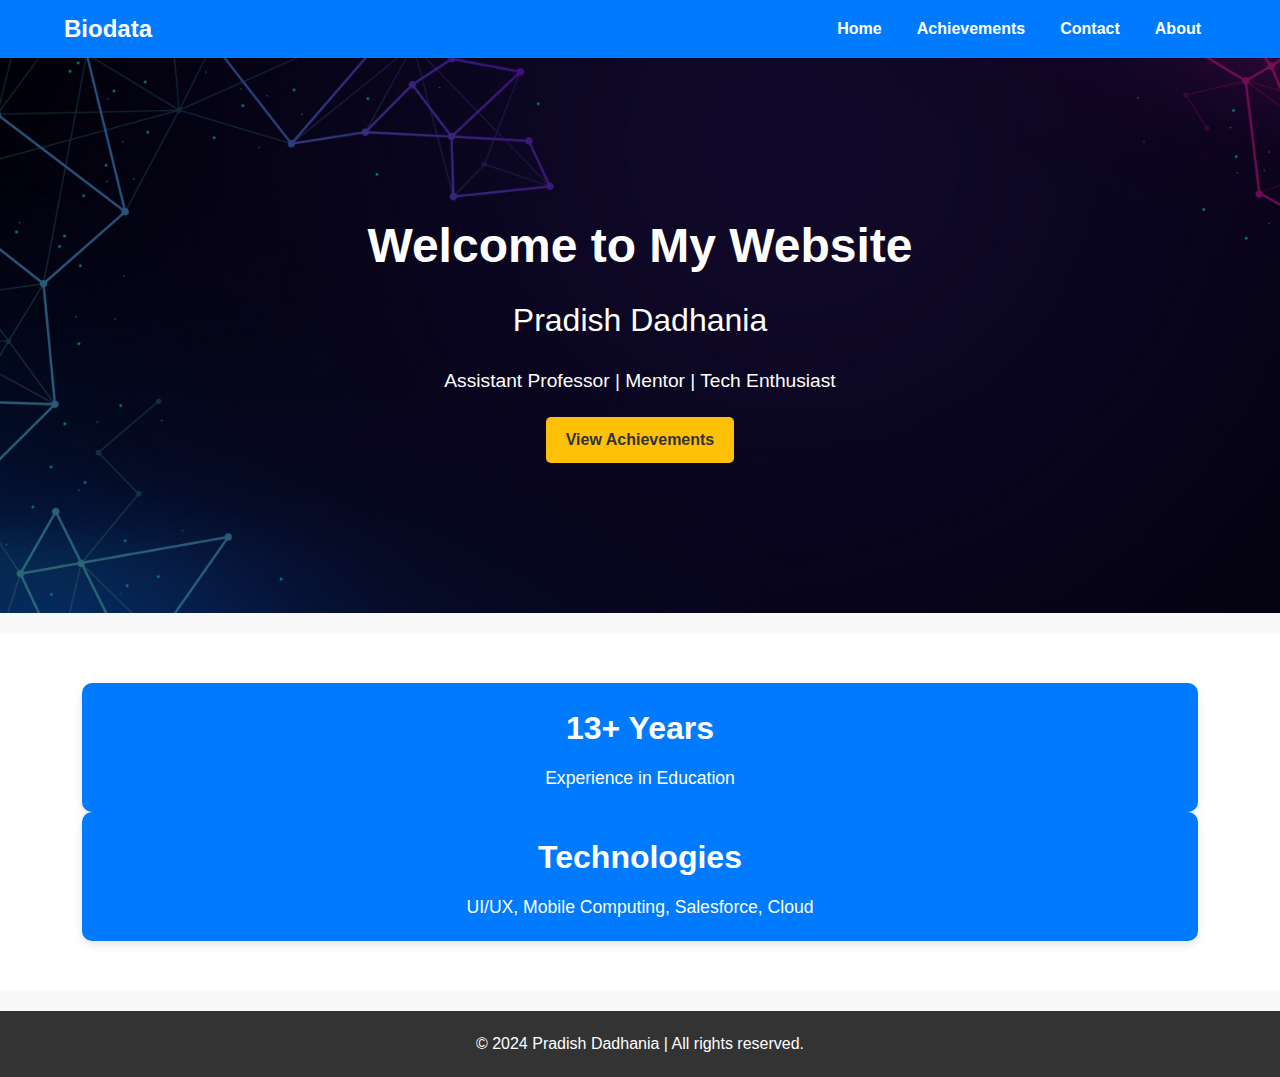
<file: index.html>
<!DOCTYPE html>
<html lang="en">

<head>
    <meta charset="UTF-8">
    <meta name="viewport" content="width=device-width, initial-scale=1.0">
    <title>Pradish Dadhania | Landing Page</title>
    <link rel="stylesheet" href="style.css">
    <script defer src="script.js"></script>
</head>

<body>
    <header>
        <nav class="navbar">
            <div class="container">
                <a class="brand-logo" href="index.html">Biodata</a>
                <ul class="nav-links">
                    <li><a href="index.html">Home</a></li>
                    <li><a href="achievements.html">Achievements</a></li>
                    <li><a href="contact.html">Contact</a></li>
                    <li><a href="about.html">About</a></li>
                </ul>
            </div>
        </nav>
    </header>

    <main>
        <!-- Hero Section -->
        <section class="hero">
            <div class="container">
                <h1 class="animate-text">Welcome to My Website</h1>
                <h2 class="animate-text">Pradish Dadhania</h2>
                <p class="animate-text">Assistant Professor | Mentor | Tech Enthusiast</p>
                <a href="achievements.html" class="btn">View Achievements</a>
            </div>
        </section>

        <!-- Highlight Section -->
        <section class="highlights">
            <div class="container">
                <div class="card">
                    <h3>13+ Years</h3>
                    <p>Experience in Education</p>
                </div>
                <div class="divblanck">
                    <p></p>
                </div>
                <div class="card">
                    <h3>Technologies</h3>
                    <p>UI/UX, Mobile Computing, Salesforce, Cloud</p>
                </div>
            </div>
        </section>
    </main>

    <footer>
        <div class="container">
            <p>&copy; 2024 Pradish Dadhania | All rights reserved.</p>
        </div>
    </footer>
</body>

</html>
</file>
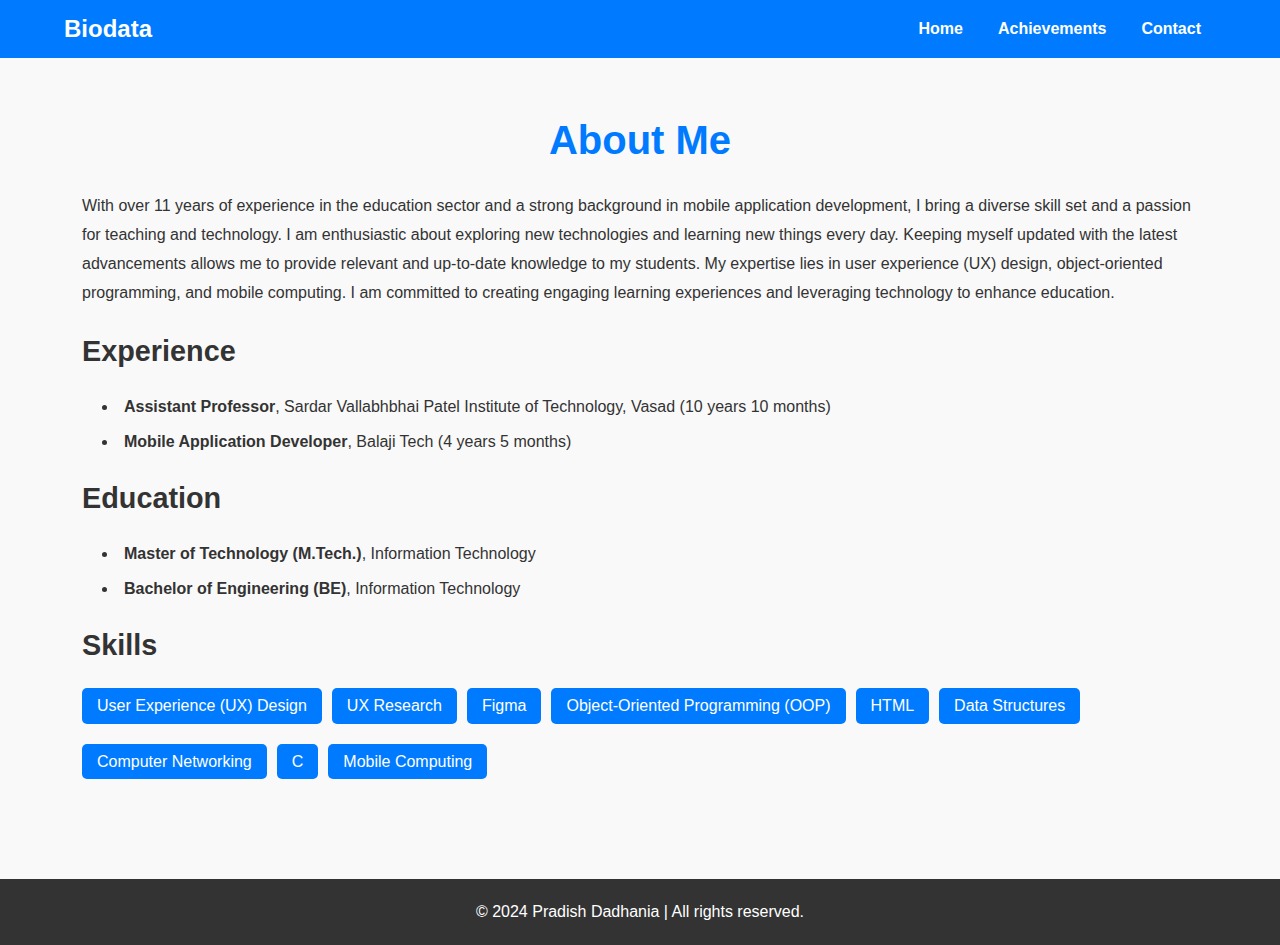
<file: about.html>
<!DOCTYPE html>
<html lang="en">

<head>
    <meta charset="UTF-8">
    <meta name="viewport" content="width=device-width, initial-scale=1.0">
    <title>About - Pradish Dadhania</title>
    <link rel="stylesheet" href="style.css">
</head>

<body>
    <header>
        <nav class="navbar">
            <div class="container">
                <a class="brand-logo" href="index.html">Biodata</a>
                <ul class="nav-links">
                    <li><a href="index.html">Home</a></li>
                    <li><a href="achievements.html">Achievements</a></li>
                    <li><a href="contact.html">Contact</a></li>
                </ul>
            </div>
        </nav>
    </header>

    <main>
        <section class="about">
            <div class="container">
                <h1>About Me</h1>
                <p>
                    With over 11 years of experience in the education sector and a strong background in mobile application development, I bring a diverse skill set and a passion for teaching and technology. I am enthusiastic about exploring new technologies and learning
                    new things every day. Keeping myself updated with the latest advancements allows me to provide relevant and up-to-date knowledge to my students. My expertise lies in user experience (UX) design, object-oriented programming, and mobile
                    computing. I am committed to creating engaging learning experiences and leveraging technology to enhance education.
                </p>

                <h2>Experience</h2>
                <ul>
                    <li><strong>Assistant Professor</strong>, Sardar Vallabhbhai Patel Institute of Technology, Vasad (10 years 10 months)</li>
                    <li><strong>Mobile Application Developer</strong>, Balaji Tech (4 years 5 months)</li>
                </ul>

                <h2>Education</h2>
                <ul>
                    <li><strong>Master of Technology (M.Tech.)</strong>, Information Technology</li>
                    <li><strong>Bachelor of Engineering (BE)</strong>, Information Technology</li>
                </ul>

                <h2>Skills</h2>
                <ul class="skills">
                    <li>User Experience (UX) Design</li>
                    <li>UX Research</li>
                    <li>Figma</li>
                    <li>Object-Oriented Programming (OOP)</li>
                    <li>HTML</li>
                    <li>Data Structures</li>
                    <li>Computer Networking</li>
                    <li>C</li>
                    <li>Mobile Computing</li>
                </ul>
            </div>
        </section>
    </main>

    <footer>
        <div class="container">
            <p>&copy; 2024 Pradish Dadhania | All rights reserved.</p>
        </div>
    </footer>
</body>

</html>
</file>
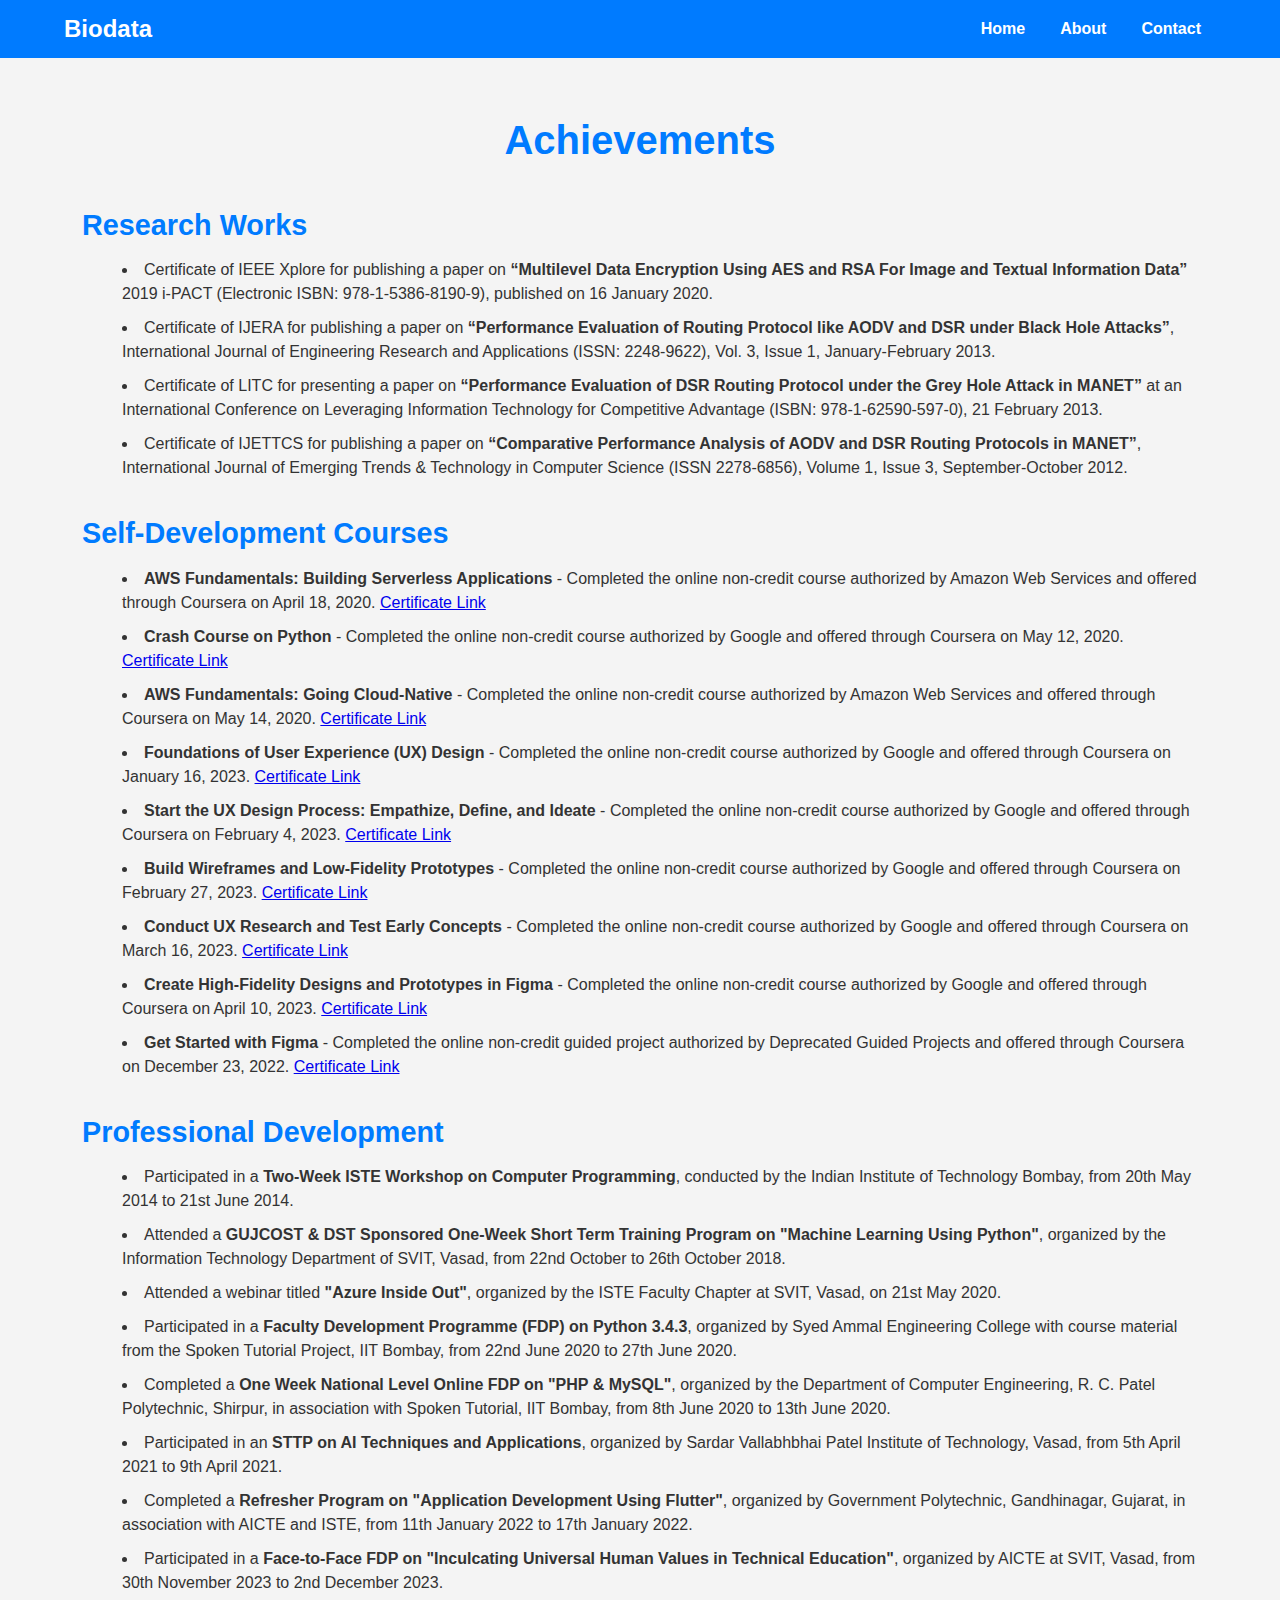
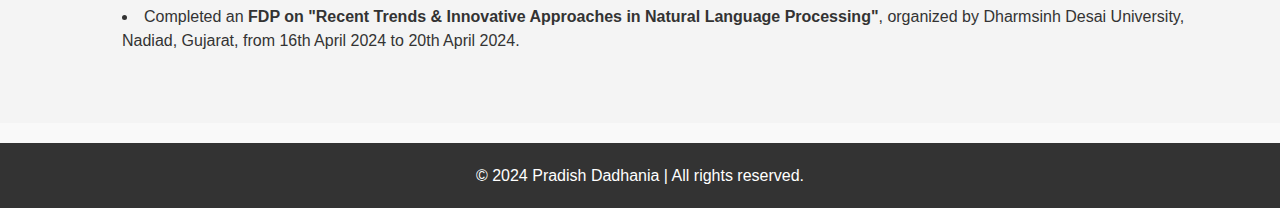
<file: Achievements.html>
<!DOCTYPE html>
<html lang="en">

<head>
    <meta charset="UTF-8">
    <meta name="viewport" content="width=device-width, initial-scale=1.0">
    <title>Achievements - Pradish Dadhania</title>
    <link rel="stylesheet" href="style.css">
</head>

<body>
    <header>
        <nav class="navbar">
            <div class="container">
                <a class="brand-logo" href="index.html">Biodata</a>
                <ul class="nav-links">
                    <li><a href="index.html">Home</a></li>
                    <li><a href="about.html">About</a></li>
                    <li><a href="contact.html">Contact</a></li>
                </ul>
            </div>
        </nav>
    </header>

    <main>
        <section class="achievements">
            <div class="container">
                <h1>Achievements</h1>

                <h2>Research Works</h2>
                <ul>
                    <li>Certificate of IEEE Xplore for publishing a paper on <strong>“Multilevel Data Encryption Using AES and RSA For Image and Textual Information Data”</strong> 2019 i-PACT (Electronic ISBN: 978-1-5386-8190-9), published on 16 January 2020.</li>
                    <li>Certificate of IJERA for publishing a paper on <strong>“Performance Evaluation of Routing Protocol like AODV and DSR under Black Hole Attacks”</strong>, International Journal of Engineering Research and Applications (ISSN: 2248-9622),
                        Vol. 3, Issue 1, January-February 2013.</li>
                    <li>Certificate of LITC for presenting a paper on <strong>“Performance Evaluation of DSR Routing Protocol under the Grey Hole Attack in MANET”</strong> at an International Conference on Leveraging Information Technology for Competitive
                        Advantage (ISBN: 978-1-62590-597-0), 21 February 2013.</li>
                    <li>Certificate of IJETTCS for publishing a paper on <strong>“Comparative Performance Analysis of AODV and DSR Routing Protocols in MANET”</strong>, International Journal of Emerging Trends & Technology in Computer Science (ISSN 2278-6856),
                        Volume 1, Issue 3, September-October 2012.</li>
                </ul>

                <h2>Self-Development Courses</h2>
                <ul>
                    <li><strong>AWS Fundamentals: Building Serverless Applications</strong> - Completed the online non-credit course authorized by Amazon Web Services and offered through Coursera on April 18, 2020. <a href="https://coursera.org/share/8bd75db8739257d6c1664e5ae347c2c6">Certificate Link</a></li>
                    <li><strong>Crash Course on Python</strong> - Completed the online non-credit course authorized by Google and offered through Coursera on May 12, 2020. <a href="https://coursera.org/share/dfd327acf31d729d75e3880c07abfcf1">Certificate Link</a></li>
                    <li><strong>AWS Fundamentals: Going Cloud-Native</strong> - Completed the online non-credit course authorized by Amazon Web Services and offered through Coursera on May 14, 2020. <a href="https://coursera.org/share/f3029eb10ed8c6eaa6cb21afc6ce8ebf">Certificate Link</a></li>
                    <li><strong>Foundations of User Experience (UX) Design</strong> - Completed the online non-credit course authorized by Google and offered through Coursera on January 16, 2023. <a href="https://coursera.org/share/5671fb02295d77a169f44270c962ed76">Certificate Link</a></li>
                    <li><strong>Start the UX Design Process: Empathize, Define, and Ideate</strong> - Completed the online non-credit course authorized by Google and offered through Coursera on February 4, 2023. <a href="https://coursera.org/share/a29d6b7d4a24aa1d6e7fb350079987bb">Certificate Link</a></li>
                    <li><strong>Build Wireframes and Low-Fidelity Prototypes</strong> - Completed the online non-credit course authorized by Google and offered through Coursera on February 27, 2023. <a href="https://coursera.org/share/8b1821a246aaba05f9370fd9d3cfbbe2">Certificate Link</a></li>
                    <li><strong>Conduct UX Research and Test Early Concepts</strong> - Completed the online non-credit course authorized by Google and offered through Coursera on March 16, 2023. <a href="https://coursera.org/share/eb72161006edebb262b5cb40454450a5">Certificate Link</a></li>
                    <li><strong>Create High-Fidelity Designs and Prototypes in Figma</strong> - Completed the online non-credit course authorized by Google and offered through Coursera on April 10, 2023. <a href="https://coursera.org/share/ef5bd2b5c97572f6313cf18e46cd5b45">Certificate Link</a></li>
                    <li><strong>Get Started with Figma</strong> - Completed the online non-credit guided project authorized by Deprecated Guided Projects and offered through Coursera on December 23, 2022. <a href="https://coursera.org/account/accomplishments/?utm_source=link&utm_medium=certificate&utm_content=cert_image&utm_campaign=pdf_header_button&utm_product=project">Certificate Link</a></li>
                </ul>

                <h2>Professional Development</h2>
                <ul>
                    <li>Participated in a <strong>Two-Week ISTE Workshop on Computer Programming</strong>, conducted by the Indian Institute of Technology Bombay, from 20th May 2014 to 21st June 2014.</li>
                    <li>Attended a <strong>GUJCOST & DST Sponsored One-Week Short Term Training Program on "Machine Learning Using Python"</strong>, organized by the Information Technology Department of SVIT, Vasad, from 22nd October to 26th October 2018.</li>
                    <li>Attended a webinar titled <strong>"Azure Inside Out"</strong>, organized by the ISTE Faculty Chapter at SVIT, Vasad, on 21st May 2020.</li>
                    <li>Participated in a <strong>Faculty Development Programme (FDP) on Python 3.4.3</strong>, organized by Syed Ammal Engineering College with course material from the Spoken Tutorial Project, IIT Bombay, from 22nd June 2020 to 27th June
                        2020.
                    </li>
                    <li>Completed a <strong>One Week National Level Online FDP on "PHP & MySQL"</strong>, organized by the Department of Computer Engineering, R. C. Patel Polytechnic, Shirpur, in association with Spoken Tutorial, IIT Bombay, from 8th June
                        2020 to 13th June 2020.</li>
                    <li>Participated in an <strong>STTP on AI Techniques and Applications</strong>, organized by Sardar Vallabhbhai Patel Institute of Technology, Vasad, from 5th April 2021 to 9th April 2021.</li>
                    <li>Completed a <strong>Refresher Program on "Application Development Using Flutter"</strong>, organized by Government Polytechnic, Gandhinagar, Gujarat, in association with AICTE and ISTE, from 11th January 2022 to 17th January 2022.</li>
                    <li>Participated in a <strong>Face-to-Face FDP on "Inculcating Universal Human Values in Technical Education"</strong>, organized by AICTE at SVIT, Vasad, from 30th November 2023 to 2nd December 2023.</li>
                    <li>Completed an <strong>FDP on "Recent Trends & Innovative Approaches in Natural Language Processing"</strong>, organized by Dharmsinh Desai University, Nadiad, Gujarat, from 16th April 2024 to 20th April 2024.</li>
                </ul>

            </div>
        </section>
    </main>

    <footer>
        <div class="container">
            <p>&copy; 2024 Pradish Dadhania | All rights reserved.</p>
        </div>
    </footer>
</body>

</html>
</file>
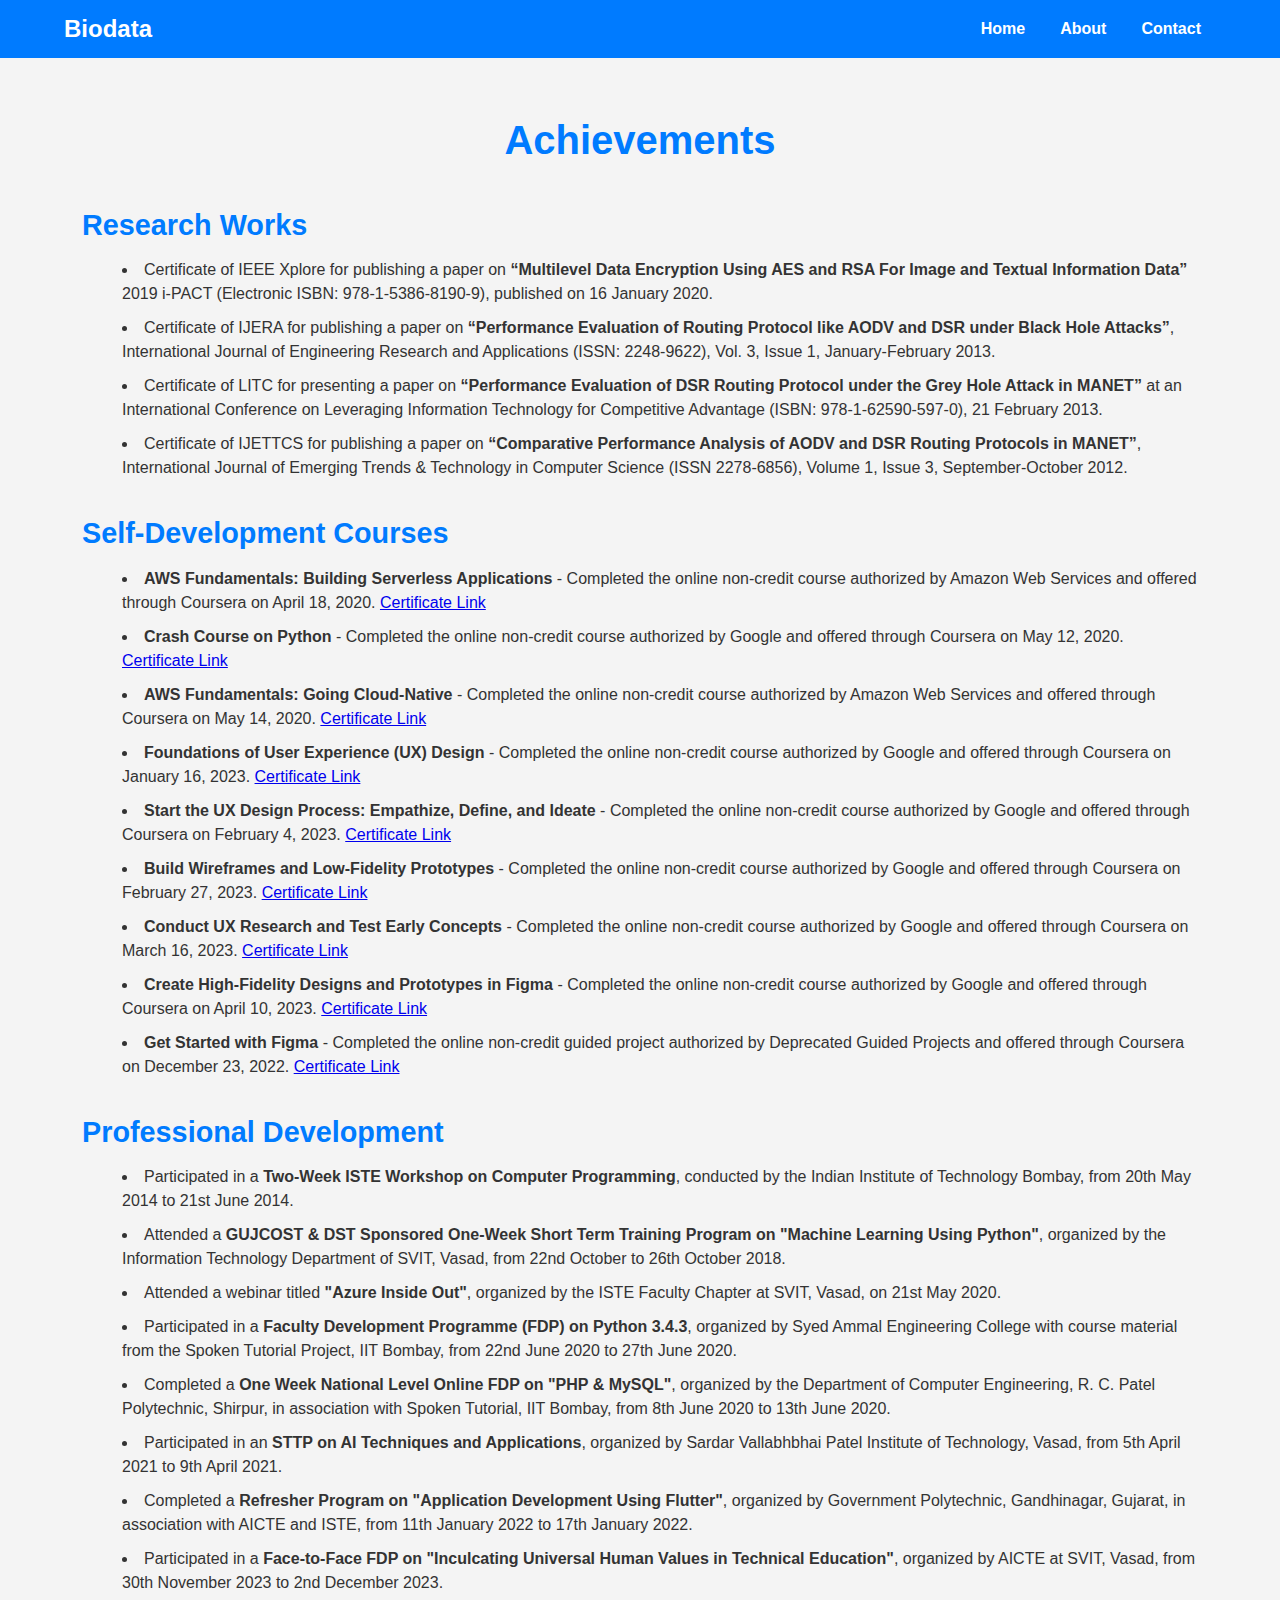
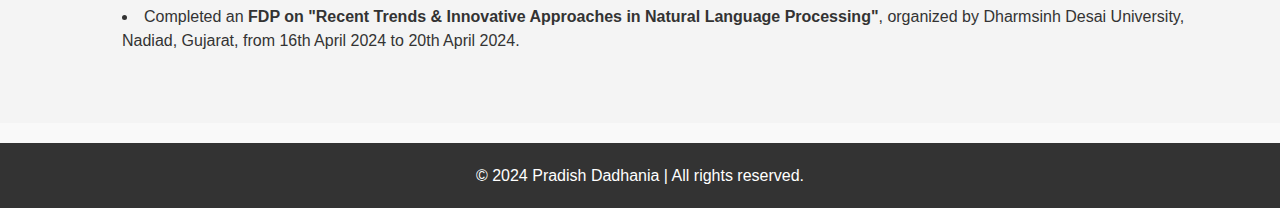
<file: achievements.html>
<!DOCTYPE html>
<html lang="en">

<head>
    <meta charset="UTF-8">
    <meta name="viewport" content="width=device-width, initial-scale=1.0">
    <title>Achievements - Pradish Dadhania</title>
    <link rel="stylesheet" href="style.css">
</head>

<body>
    <header>
        <nav class="navbar">
            <div class="container">
                <a class="brand-logo" href="index.html">Biodata</a>
                <ul class="nav-links">
                    <li><a href="index.html">Home</a></li>
                    <li><a href="about.html">About</a></li>
                    <li><a href="contact.html">Contact</a></li>
                </ul>
            </div>
        </nav>
    </header>

    <main>
        <section class="achievements">
            <div class="container">
                <h1>Achievements</h1>

                <h2>Research Works</h2>
                <ul>
                    <li>Certificate of IEEE Xplore for publishing a paper on <strong>“Multilevel Data Encryption Using AES and RSA For Image and Textual Information Data”</strong> 2019 i-PACT (Electronic ISBN: 978-1-5386-8190-9), published on 16 January 2020.</li>
                    <li>Certificate of IJERA for publishing a paper on <strong>“Performance Evaluation of Routing Protocol like AODV and DSR under Black Hole Attacks”</strong>, International Journal of Engineering Research and Applications (ISSN: 2248-9622),
                        Vol. 3, Issue 1, January-February 2013.</li>
                    <li>Certificate of LITC for presenting a paper on <strong>“Performance Evaluation of DSR Routing Protocol under the Grey Hole Attack in MANET”</strong> at an International Conference on Leveraging Information Technology for Competitive
                        Advantage (ISBN: 978-1-62590-597-0), 21 February 2013.</li>
                    <li>Certificate of IJETTCS for publishing a paper on <strong>“Comparative Performance Analysis of AODV and DSR Routing Protocols in MANET”</strong>, International Journal of Emerging Trends & Technology in Computer Science (ISSN 2278-6856),
                        Volume 1, Issue 3, September-October 2012.</li>
                </ul>

                <h2>Self-Development Courses</h2>
                <ul>
                    <li><strong>AWS Fundamentals: Building Serverless Applications</strong> - Completed the online non-credit course authorized by Amazon Web Services and offered through Coursera on April 18, 2020. <a href="https://coursera.org/share/8bd75db8739257d6c1664e5ae347c2c6">Certificate Link</a></li>
                    <li><strong>Crash Course on Python</strong> - Completed the online non-credit course authorized by Google and offered through Coursera on May 12, 2020. <a href="https://coursera.org/share/dfd327acf31d729d75e3880c07abfcf1">Certificate Link</a></li>
                    <li><strong>AWS Fundamentals: Going Cloud-Native</strong> - Completed the online non-credit course authorized by Amazon Web Services and offered through Coursera on May 14, 2020. <a href="https://coursera.org/share/f3029eb10ed8c6eaa6cb21afc6ce8ebf">Certificate Link</a></li>
                    <li><strong>Foundations of User Experience (UX) Design</strong> - Completed the online non-credit course authorized by Google and offered through Coursera on January 16, 2023. <a href="https://coursera.org/share/5671fb02295d77a169f44270c962ed76">Certificate Link</a></li>
                    <li><strong>Start the UX Design Process: Empathize, Define, and Ideate</strong> - Completed the online non-credit course authorized by Google and offered through Coursera on February 4, 2023. <a href="https://coursera.org/share/a29d6b7d4a24aa1d6e7fb350079987bb">Certificate Link</a></li>
                    <li><strong>Build Wireframes and Low-Fidelity Prototypes</strong> - Completed the online non-credit course authorized by Google and offered through Coursera on February 27, 2023. <a href="https://coursera.org/share/8b1821a246aaba05f9370fd9d3cfbbe2">Certificate Link</a></li>
                    <li><strong>Conduct UX Research and Test Early Concepts</strong> - Completed the online non-credit course authorized by Google and offered through Coursera on March 16, 2023. <a href="https://coursera.org/share/eb72161006edebb262b5cb40454450a5">Certificate Link</a></li>
                    <li><strong>Create High-Fidelity Designs and Prototypes in Figma</strong> - Completed the online non-credit course authorized by Google and offered through Coursera on April 10, 2023. <a href="https://coursera.org/share/ef5bd2b5c97572f6313cf18e46cd5b45">Certificate Link</a></li>
                    <li><strong>Get Started with Figma</strong> - Completed the online non-credit guided project authorized by Deprecated Guided Projects and offered through Coursera on December 23, 2022. <a href="https://coursera.org/account/accomplishments/?utm_source=link&utm_medium=certificate&utm_content=cert_image&utm_campaign=pdf_header_button&utm_product=project">Certificate Link</a></li>
                </ul>

                <h2>Professional Development</h2>
                <ul>
                    <li>Participated in a <strong>Two-Week ISTE Workshop on Computer Programming</strong>, conducted by the Indian Institute of Technology Bombay, from 20th May 2014 to 21st June 2014.</li>
                    <li>Attended a <strong>GUJCOST & DST Sponsored One-Week Short Term Training Program on "Machine Learning Using Python"</strong>, organized by the Information Technology Department of SVIT, Vasad, from 22nd October to 26th October 2018.</li>
                    <li>Attended a webinar titled <strong>"Azure Inside Out"</strong>, organized by the ISTE Faculty Chapter at SVIT, Vasad, on 21st May 2020.</li>
                    <li>Participated in a <strong>Faculty Development Programme (FDP) on Python 3.4.3</strong>, organized by Syed Ammal Engineering College with course material from the Spoken Tutorial Project, IIT Bombay, from 22nd June 2020 to 27th June
                        2020.
                    </li>
                    <li>Completed a <strong>One Week National Level Online FDP on "PHP & MySQL"</strong>, organized by the Department of Computer Engineering, R. C. Patel Polytechnic, Shirpur, in association with Spoken Tutorial, IIT Bombay, from 8th June
                        2020 to 13th June 2020.</li>
                    <li>Participated in an <strong>STTP on AI Techniques and Applications</strong>, organized by Sardar Vallabhbhai Patel Institute of Technology, Vasad, from 5th April 2021 to 9th April 2021.</li>
                    <li>Completed a <strong>Refresher Program on "Application Development Using Flutter"</strong>, organized by Government Polytechnic, Gandhinagar, Gujarat, in association with AICTE and ISTE, from 11th January 2022 to 17th January 2022.</li>
                    <li>Participated in a <strong>Face-to-Face FDP on "Inculcating Universal Human Values in Technical Education"</strong>, organized by AICTE at SVIT, Vasad, from 30th November 2023 to 2nd December 2023.</li>
                    <li>Completed an <strong>FDP on "Recent Trends & Innovative Approaches in Natural Language Processing"</strong>, organized by Dharmsinh Desai University, Nadiad, Gujarat, from 16th April 2024 to 20th April 2024.</li>
                </ul>

            </div>
        </section>
    </main>

    <footer>
        <div class="container">
            <p>&copy; 2024 Pradish Dadhania | All rights reserved.</p>
        </div>
    </footer>
</body>

</html>
</file>
<file: style.css>
/* About Section */

.about {
    padding: 50px 20px;
    background: #f4f4f4;
    text-align: left;
    color: #333;
}

.about h2 {
    font-size: 2rem;
    color: #007BFF;
    margin-bottom: 20px;
}

.about p {
    line-height: 1.8;
    margin-bottom: 20px;
}

.about ul {
    list-style: none;
    padding: 0;
}

.about ul li {
    margin-bottom: 10px;
}

.about ul.skills {
    display: flex;
    flex-wrap: wrap;
    gap: 10px;
}

.about ul.skills li {
    background: #007BFF;
    color: white;
    padding: 5px 10px;
    border-radius: 5px;
}


/* General Reset */

* {
    margin: 0;
    padding: 0;
    box-sizing: border-box;
}

body {
    font-family: Arial, sans-serif;
    line-height: 1.6;
    color: #333;
    background-color: #f9f9f9;
}


/* Navbar */

.navbar {
    background: #007BFF;
    color: white;
    padding: 10px 0;
    box-shadow: 0 2px 5px rgba(0, 0, 0, 0.2);
}

.container {
    width: 90%;
    max-width: 1200px;
    margin: auto;
}

.nav-links {
    list-style: none;
    display: flex;
    justify-content: flex-end;
}

.nav-links li {
    margin: 0 15px;
}

.nav-links a {
    color: white;
    text-decoration: none;
    font-weight: bold;
    transition: color 0.3s ease;
}

.nav-links a:hover {
    color: #ffc107;
}


/* Hero Section */

.hero {
    text-align: center;
    background: url('t.jpg') no-repeat center center/cover;
    color: white;
    padding: 100px 20px;
    margin-bottom: 20px;
}

.hero h1 {
    font-size: 2.5rem;
    margin-bottom: 10px;
}

.hero h2 {
    font-size: 2rem;
    margin-bottom: 20px;
    font-weight: normal;
}

.hero p {
    font-size: 1.2rem;
    margin-bottom: 20px;
}

.btn {
    display: inline-block;
    background: #ffc107;
    color: #333;
    padding: 10px 20px;
    text-decoration: none;
    font-weight: bold;
    border-radius: 5px;
    transition: background 0.3s ease;
}

.btn:hover {
    background: #e0a800;
}


/* Footer */

footer {
    background: #007BFF;
    color: white;
    text-align: center;
    padding: 20px 0;
    margin-top: 20px;
}


/* Contact Section */

.contact {
    padding: 50px 20px;
    text-align: center;
}

.contact h2 {
    font-size: 2rem;
    color: #007BFF;
    margin-bottom: 20px;
}

.contact p {
    margin-bottom: 30px;
    font-size: 1.2rem;
    line-height: 1.5;
}

.contact-info {
    list-style: none;
    padding: 0;
    margin-bottom: 20px;
}

.contact-info li {
    font-size: 1.1rem;
    margin: 10px 0;
}

.contact-info a {
    color: #007BFF;
    text-decoration: none;
    font-weight: bold;
}

.contact-info a:hover {
    text-decoration: underline;
}


/* Social Media Icons */

.social-media {
    display: flex;
    justify-content: center;
    gap: 20px;
    margin-top: 20px;
}

.social-icon {
    text-align: center;
    text-decoration: none;
    color: #333;
    font-size: 1.1rem;
}

.social-icon img {
    width: 40px;
    height: 40px;
    margin-bottom: 10px;
    transition: transform 0.3s ease;
}

.social-icon img:hover {
    transform: scale(1.2);
}

.social-icon:hover {
    color: #007BFF;
}


/* About Section */

.about,
.achievements {
    padding: 50px 20px;
    background: #f9f9f9;
    color: #333;
}

.about h1,
.achievements h1 {
    font-size: 2.5rem;
    margin-bottom: 20px;
    text-align: center;
    color: #007BFF;
}

.about h2,
.achievements h2 {
    font-size: 1.8rem;
    margin-top: 20px;
    color: #333;
}

.about ul,
.achievements ul {
    list-style: disc inside;
    margin: 20px 0;
    padding-left: 20px;
}

.about ul.skills {
    display: flex;
    flex-wrap: wrap;
    gap: 10px;
    list-style: none;
    padding: 0;
}

.about ul.skills li {
    background: #007BFF;
    color: white;
    padding: 5px 15px;
    border-radius: 5px;
}


/* Achievements Section */

.achievements {
    padding: 50px 20px;
    background: #f4f4f4;
    color: #333;
}

.achievements h1 {
    text-align: center;
    font-size: 2.5rem;
    color: #007BFF;
    margin-bottom: 20px;
}

.achievements h2 {
    font-size: 1.8rem;
    color: #007BFF;
    margin-top: 30px;
    margin-bottom: 10px;
}

.achievements ul {
    list-style: disc inside;
    margin: 10px 0 20px 20px;
}

.achievements ul li {
    margin-bottom: 10px;
    line-height: 1.5;
}


/* General Reset */

* {
    margin: 0;
    padding: 0;
    box-sizing: border-box;
}

body {
    font-family: 'Arial', sans-serif;
    line-height: 1.6;
    background: #f9f9f9;
    color: #333;
}


/* Navbar */

.navbar {
    background: #007BFF;
    padding: 10px 0;
    color: white;
    box-shadow: 0 4px 10px rgba(0, 0, 0, 0.1);
}

.navbar .container {
    display: flex;
    justify-content: space-between;
    align-items: center;
}

.brand-logo {
    font-size: 1.5rem;
    color: white;
    text-decoration: none;
    font-weight: bold;
}

.nav-links {
    list-style: none;
    display: flex;
}

.nav-links li {
    margin-left: 20px;
}

.nav-links a {
    color: white;
    text-decoration: none;
    font-weight: bold;
    transition: color 0.3s ease;
}

.nav-links a:hover {
    color: #ffc107;
}


/* Hero Section */

.hero {
    background: url('t.jpg') no-repeat center center/cover;
    color: white;
    text-align: center;
    padding: 150px 20px;
    position: relative;
}

.hero .container {
    position: relative;
    z-index: 2;
}

.hero::before {
    content: '';
    position: absolute;
    top: 0;
    left: 0;
    width: 100%;
    height: 100%;
    background: rgba(0, 0, 0, 0.5);
    z-index: 1;
}

.hero h1 {
    font-size: 3rem;
    margin-bottom: 10px;
    animation: fadeInDown 1s ease-in-out;
}

.hero h2 {
    font-size: 2rem;
    margin-bottom: 20px;
    font-weight: normal;
    animation: fadeInDown 1.5s ease-in-out;
}

.hero p {
    font-size: 1.2rem;
    margin-bottom: 20px;
    animation: fadeInDown 2s ease-in-out;
}

.btn {
    background: #ffc107;
    color: #333;
    padding: 10px 20px;
    text-decoration: none;
    font-weight: bold;
    border-radius: 5px;
    transition: background 0.3s ease;
    animation: fadeInDown 2.5s ease-in-out;
}

.btn:hover {
    background: #e0a800;
}


/* Animations */

@keyframes fadeInDown {
    from {
        opacity: 0;
        transform: translateY(-30px);
    }
    to {
        opacity: 1;
        transform: translateY(0);
    }
}


/* Highlights Section */

.highlights {
    background: #fff;
    padding: 50px 20px;
    display: flex;
    justify-content: space-around;
    flex-wrap: wrap;
    text-align: center;
    gap: 20px;
}

.highlights .card {
    background: #007BFF;
    color: white;
    padding: 20px;
    border-radius: 10px;
    box-shadow: 0 4px 10px rgba(0, 0, 0, 0.1);
    flex: 1 1 calc(30% - 20px);
    min-width: 250px;
}

.highlights .card h3 {
    font-size: 2rem;
    margin-bottom: 10px;
}

.highlights .card p {
    font-size: 1.1rem;
}


/* Footer */

footer {
    background: #333;
    color: white;
    text-align: center;
    padding: 20px 0;
    margin-top: 20px;
}

divblanck {
    background: #ffffff;
}
</file>
